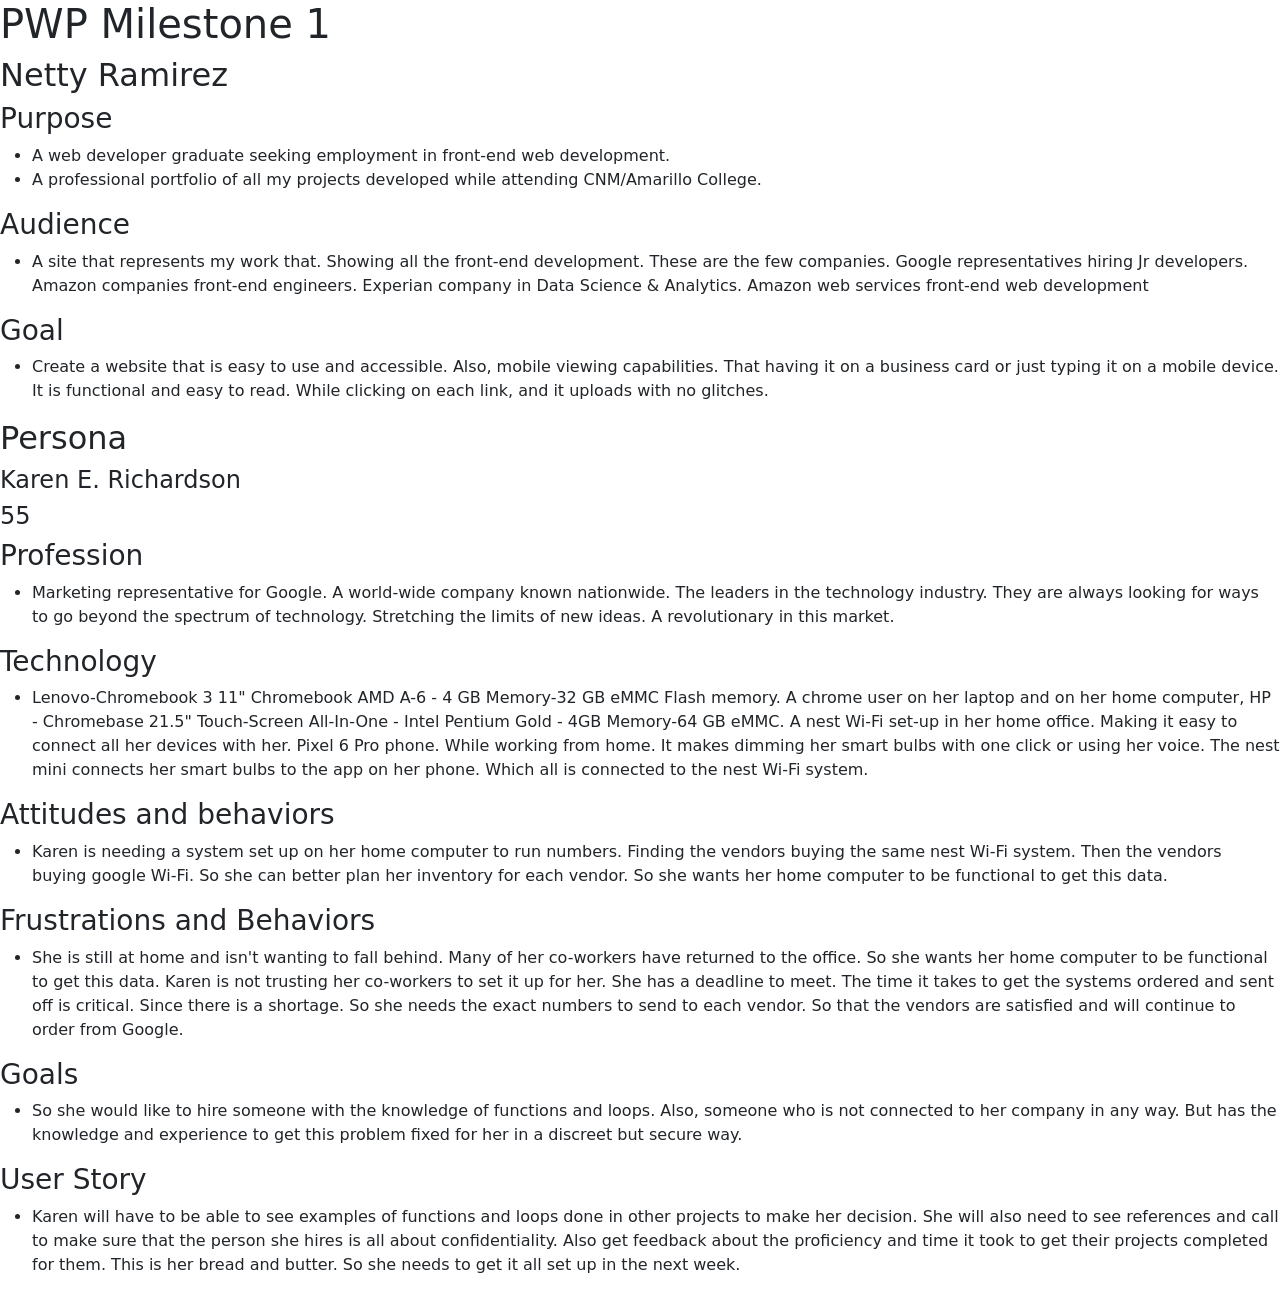
<file: public_html/documentation/milestone-1.html>
<!DOCTYPE html>
<html lang="en" xmlns="http://www.w3.org/1999/html" xmlns="http://www.w3.org/1999/html">
<head>
    <meta charset="UTF-8">
    <title>My PWP</title>
    <meta name="viewport" content="width=device-width, initial-scale=1">


    <link href="https://cdn.jsdelivr.net/npm/bootstrap@5.1.3/dist/css/bootstrap.min.css" rel="stylesheet"
          integrity="sha384-1BmE4kWBq78iYhFldvKuhfTAU6auU8tT94WrHftjDbrCEXSU1oBoqyl2QvZ6jIW3" crossorigin="anonymous">


</head>
<body>
<h1>PWP Milestone 1</h1>

<div>
    <h2>Netty Ramirez</h2>

        <!-- Purpose -->
    <h3>Purpose</h3>
    <ul>
        <li>A web developer graduate seeking employment in front-end web development.</li>
        <li>A professional portfolio of all my projects developed while attending CNM/Amarillo College.</li>
    </ul>
</div>
<div>
    <h3>Audience</h3>
    <ul>
        <li>
           A site that represents my work that. Showing all the front-end development. These are the few companies.
            Google representatives hiring Jr developers. Amazon companies front-end engineers. Experian company
            in Data Science & Analytics. Amazon web services front-end web development
        </li>
    </ul>

    <h3>Goal</h3>
    <ul>
        <li>
            Create a website that is easy to use and accessible. Also, mobile viewing capabilities.
            That having it on a business card or just typing it on a mobile device. It is functional and easy to
            read. While clicking on each link, and it uploads with no glitches.
        </li>
    </ul>
</div>

<!-- Persona -->
<h2>Persona</h2>
<h4>Karen E. Richardson</h4>
<h4>55</h4>

<!-- Profession -->
<h3>Profession</h3>
<ul>
    <li>
        <p>
            Marketing representative for Google. A world-wide company known nationwide.
            The leaders in the technology industry. They are always looking for ways to go beyond the
            spectrum of technology. Stretching the limits of new ideas. A revolutionary in this
            market.
        </p>
    </li>
</ul>

<!-- Technology -->
<h3>Technology</h3>
<ul>
    <li>
        <p>
            Lenovo-Chromebook 3 11" Chromebook AMD A-6 - 4 GB Memory-32 GB eMMC Flash memory. A chrome user on her laptop
            and on her home computer, HP - Chromebase 21.5" Touch-Screen All-In-One - Intel Pentium Gold -
            4GB Memory-64 GB eMMC. A nest Wi-Fi set-up in her home office. Making it easy to connect all her devices with
            her. Pixel 6 Pro phone. While working from home. It makes dimming her smart bulbs with one click or using her
            voice. The nest mini connects her smart bulbs to the app on her phone. Which all is connected to the nest
            Wi-Fi system.
        </p>
    </li>
</ul>

<!-- Attitudes and behaviors -->
<h3>Attitudes and behaviors</h3>
<ul>
    <li>
         <p>
            Karen is needing a system set up on her home computer to run numbers. Finding the
            vendors buying the same nest Wi-Fi system. Then the vendors buying google Wi-Fi.
            So she can better plan her inventory for each vendor. So she wants her home computer
            to be functional to get this data.
         </p>
    </li>
</ul>

<!-- Frustrations and Behaviors -->
<h3>Frustrations and Behaviors</h3>
<ul>
    <li>
        <p>
            She is still at home and isn't wanting to fall behind. Many of her co-workers have returned
            to the office. So she wants her home computer to be functional to get this
            data. Karen is not trusting her co-workers to set it up for her. She has a deadline to meet. The
            time it takes to get the systems ordered and sent off is critical. Since there is a shortage. So
            she needs the exact numbers to send to each vendor. So that the vendors are satisfied and will
            continue to order from Google.
        </p>
    </li>
</ul>

<!-- Goals -->
<h3>Goals</h3>
<ul>
    <li>
        <p>
            So she would like to hire someone with the knowledge of functions and loops. Also,
            someone who is not connected to her company in any way. But has the knowledge and
            experience to get this problem fixed for her in a discreet but secure way.
        <p>
    </li>
</ul>

<!-- User Story -->
<h3>User Story</h3>
<ul>
    <li>
        <p>
            Karen will have to be able to see examples of functions and loops done in other projects to
            make her decision. She will also need to see references and call to make sure that the person
            she hires is all about confidentiality. Also get feedback about the proficiency and time it took
            to get their projects completed for them. This is her bread and butter. So she needs to get it
            all set up in the next week.
        </p>
    </li>
</ul>


<script src="https://cdn.jsdelivr.net/npm/@popperjs/core@2.10.2/dist/umd/popper.min.js"
        integrity="sha384-7+zCNj/IqJ95wo16oMtfsKbZ9ccEh31eOz1HGyDuCQ6wgnyJNSYdrPa03rtR1zdB" crossorigin="anonymous"></script>
<script src="https://cdn.jsdelivr.net/npm/bootstrap@5.1.3/dist/js/bootstrap.min.js"
        integrity="sha384-QJHtvGhmr9XOIpI6YVutG+2QOK9T+ZnN4kzFN1RtK3zEFEIsxhlmWl5/YESvpZ13" crossorigin="anonymous"></script>

</body>
</html>
</file>
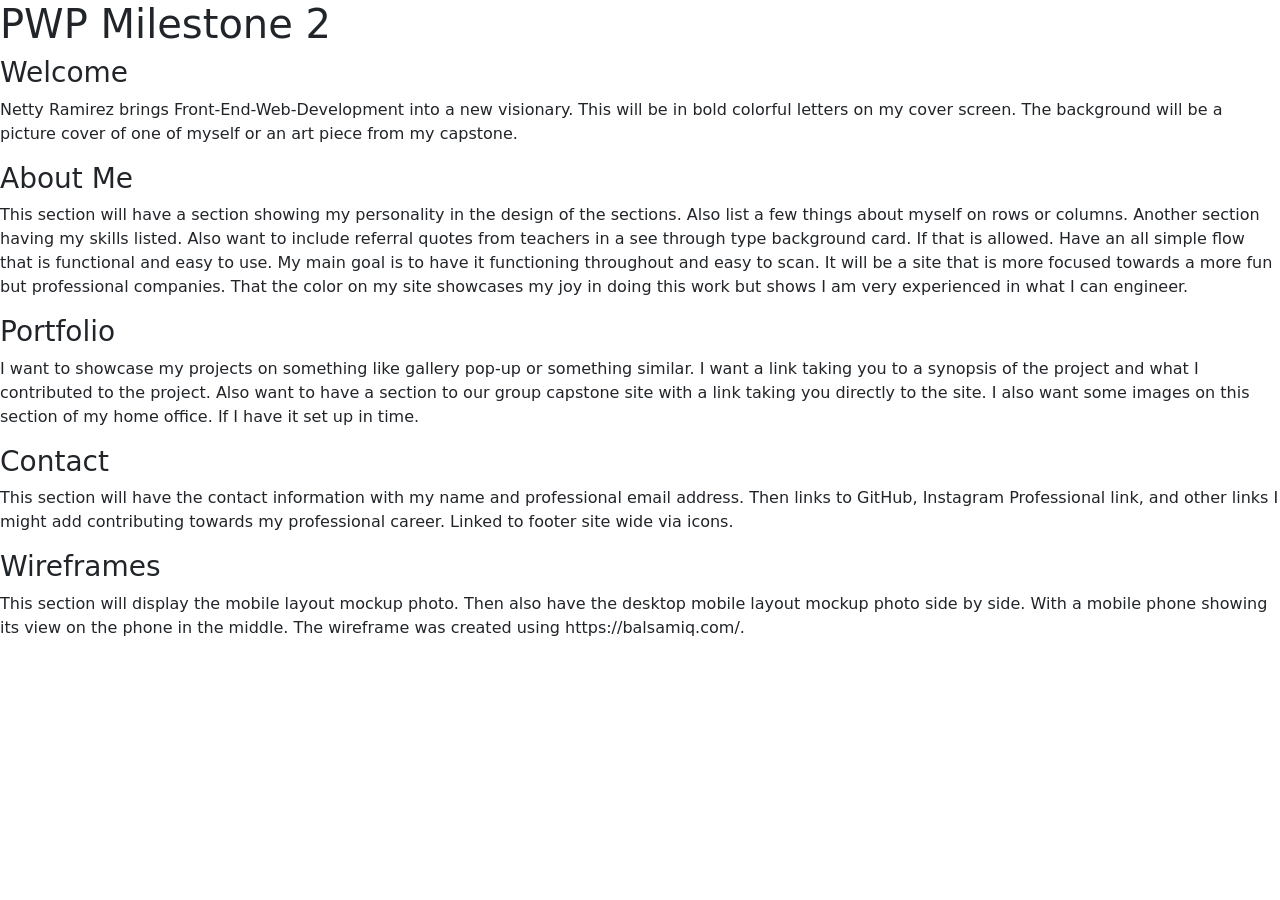
<file: public_html/documentation/milestone-2.html>
<!doctype html>
<html lang="en">
<head>
    <!-- Required meta tags -->
    <meta charset="utf-8">
    <meta name="viewport" content="width=device-width, initial-scale=1">

    <!-- Bootstrap CSS -->
    <link href="https://cdn.jsdelivr.net/npm/bootstrap@5.1.3/dist/css/bootstrap.min.css" rel="stylesheet" integrity="sha384-1BmE4kWBq78iYhFldvKuhfTAU6auU8tT94WrHftjDbrCEXSU1oBoqyl2QvZ6jIW3" crossorigin="anonymous">

    <title>PWP Milestone 2</title>
</head>
<body>
<!--Milestone 2 -->
<h1>PWP Milestone 2</h1>

<!-- Welcome -->
<h3>Welcome</h3>
<p>
    Netty Ramirez brings Front-End-Web-Development into a new visionary. This will be in bold colorful letters on my
    cover screen. The background will be a picture cover of one of myself or an art piece from my capstone.
</p>

<!-- About Me -->
<h3>About Me</h3>
<p>
    This section will have a section showing my personality in the design of the sections. Also list a few things about
    myself on rows or columns. Another section having my skills listed. Also want to include referral quotes from
    teachers in a see through type background card. If that is allowed. Have an all simple flow that is functional and
    easy to use. My main goal is to have it functioning throughout and easy to scan. It will be a site that is more
    focused towards a more fun but professional companies. That the color on my site showcases my joy in doing this work
    but shows I am very experienced in what I can engineer.
</p>

<!-- Portfolio -->
<h3>Portfolio</h3>
<p>
    I want to showcase my projects on something like gallery pop-up or something similar. I want a link taking you to a
    synopsis of the project and what I contributed to the project. Also want to have a section to our group capstone site
    with a link taking you directly to the site. I also want some images on this section of my home office. If I have it
    set up in time.
</p>

<!-- Contact -->
<h3>Contact</h3>
<p>
    This section will have the contact information with my name and  professional email address. Then links to GitHub,
    Instagram Professional link, and other links I might add contributing towards my professional career. Linked to footer
    site wide via icons.
</p>

<!-- Wireframes -->
<h3>Wireframes</h3>
<p>
    This section will display the mobile layout mockup photo. Then also have the desktop mobile layout mockup photo side
    by side. With a mobile phone showing its view on the phone in the middle. The wireframe was created using
    https://balsamiq.com/.
</p>


<script src="https://cdn.jsdelivr.net/npm/bootstrap@5.1.3/dist/js/bootstrap.bundle.min.js" integrity="sha384-ka7Sk0Gln4gmtz2MlQnikT1wXgYsOg+OMhuP+IlRH9sENBO0LRn5q+8nbTov4+1p" crossorigin="anonymous"></script>


</body>
</html>
</file>
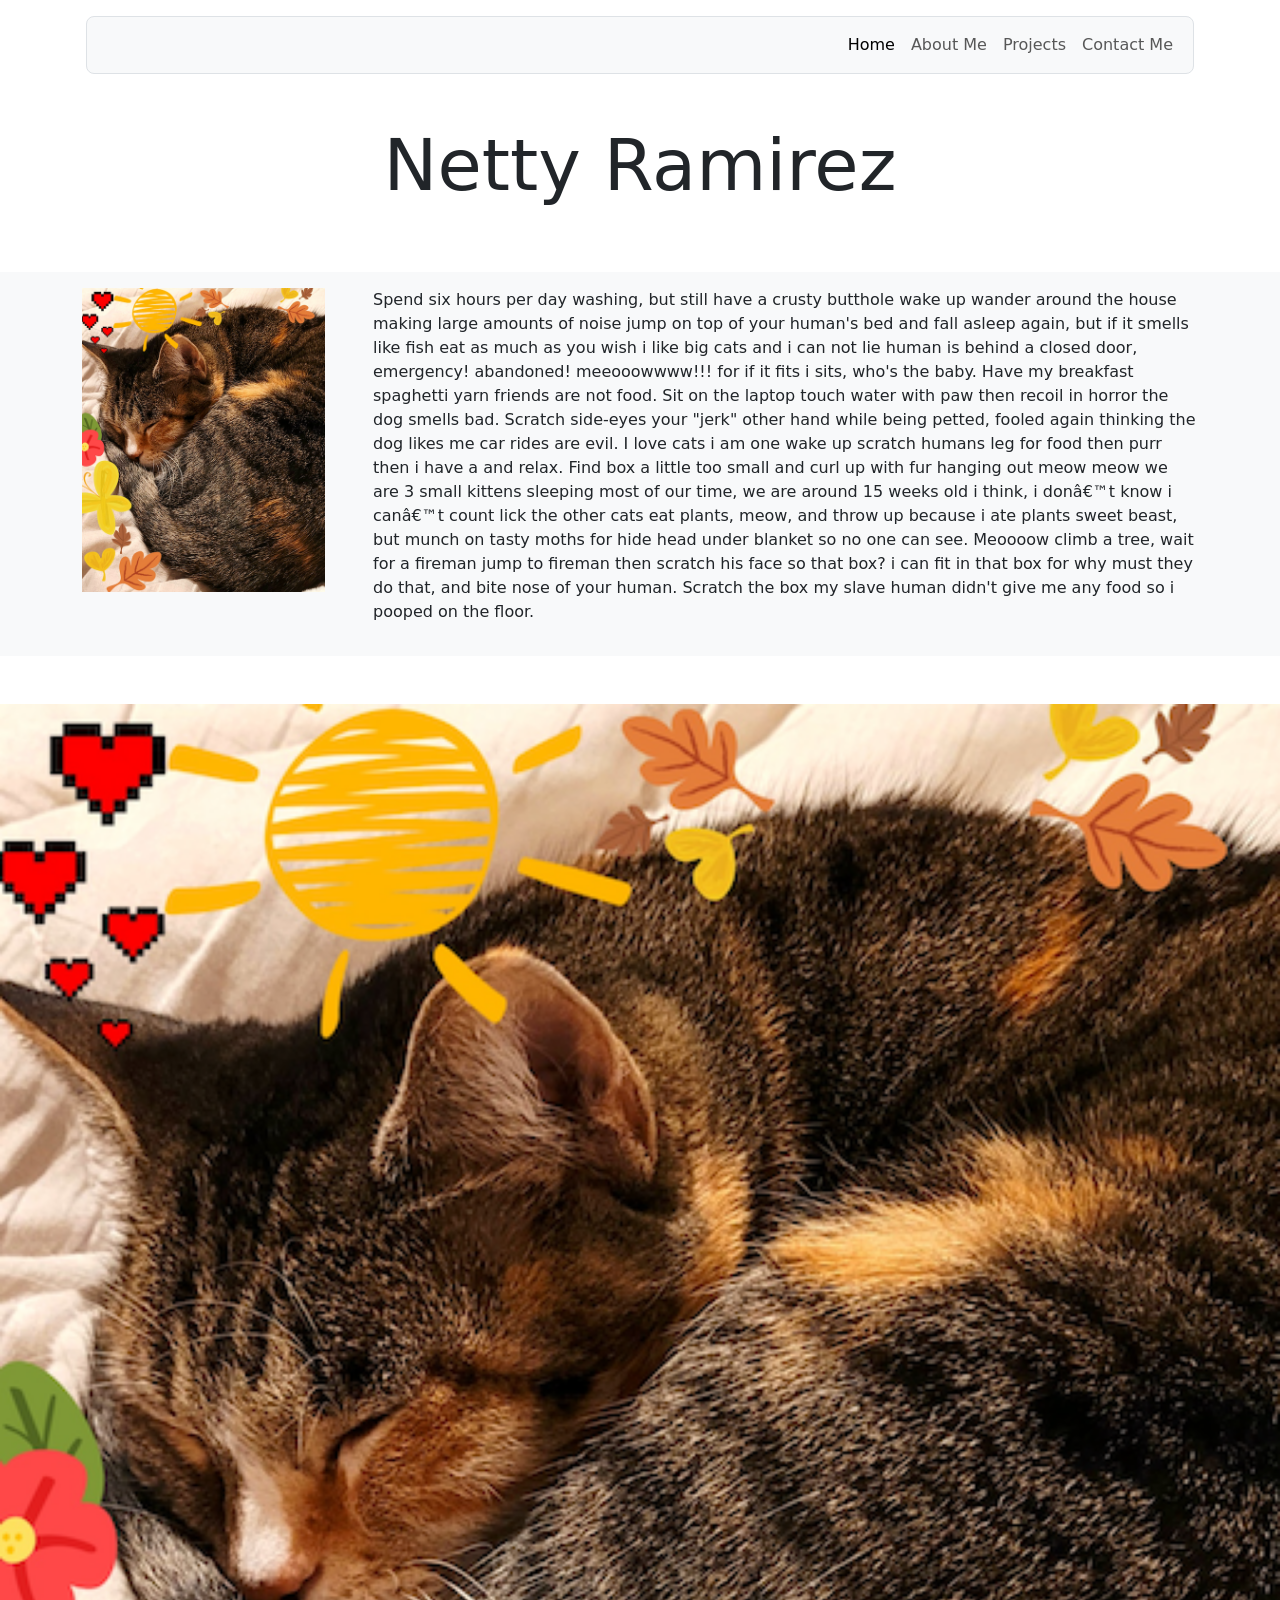
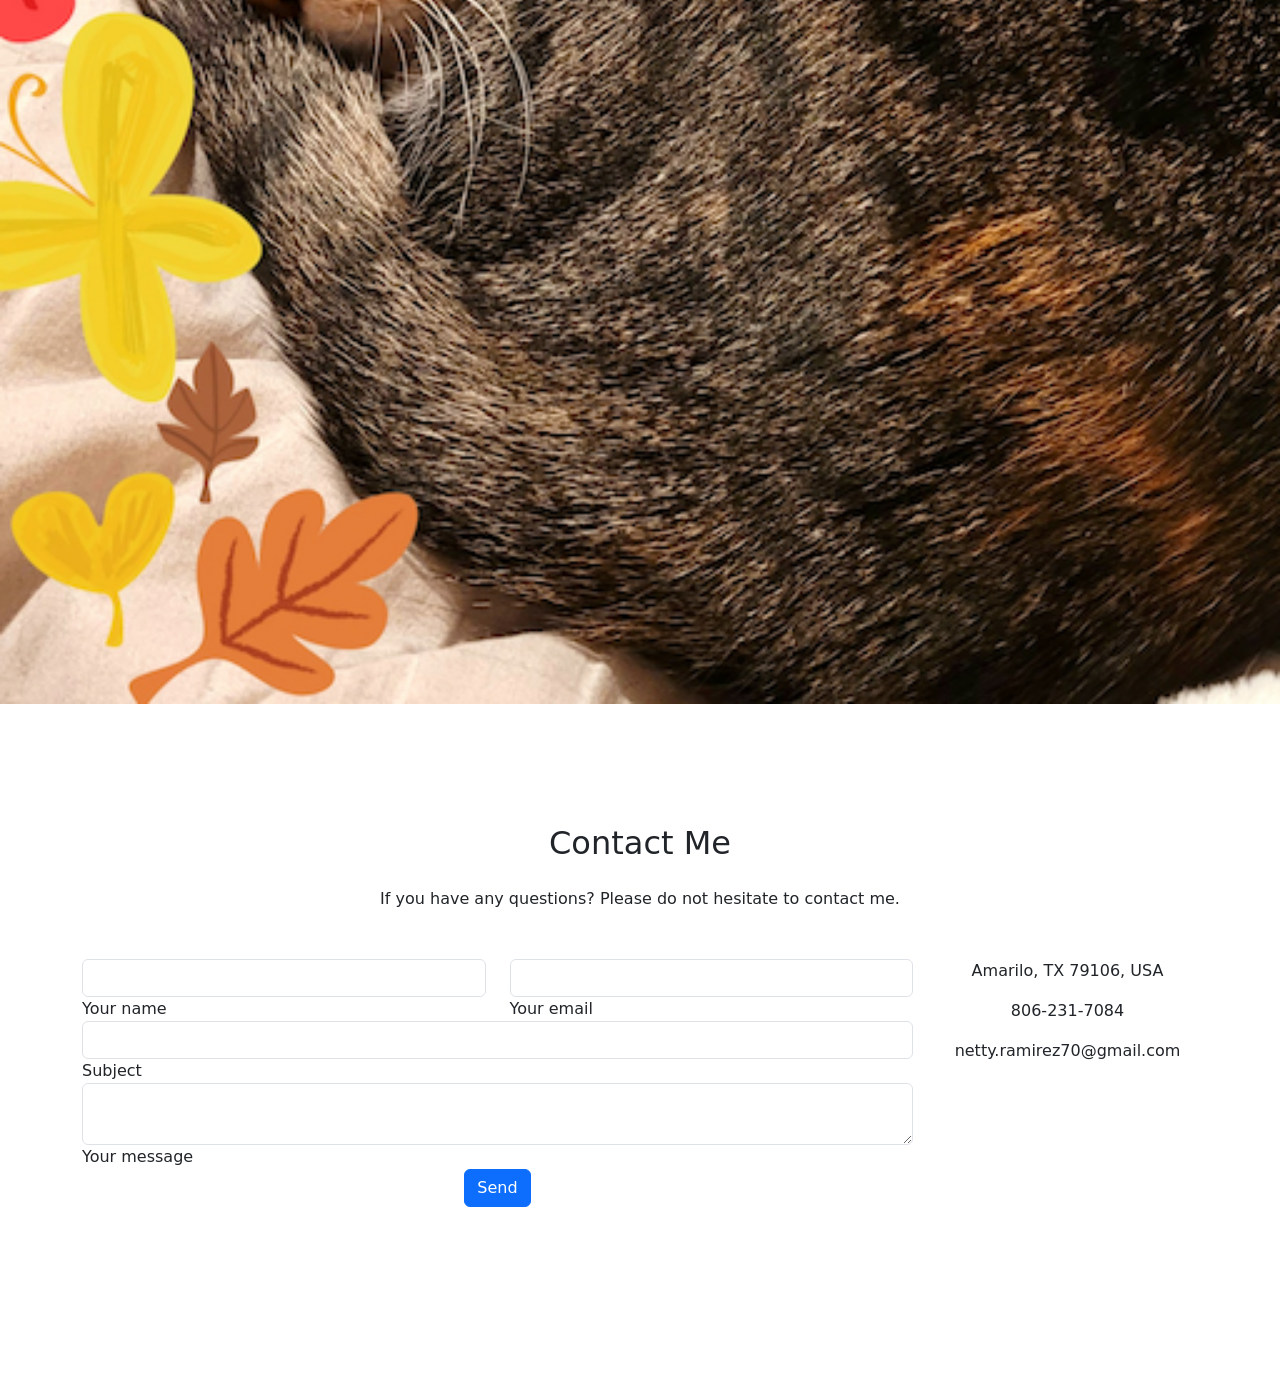
<file: public_html/documentation/NettyRamirez.html>
<!DOCTYPE html>
<html lang="en">
<head>
    <!-- Required meta tags -->
    <meta charset="UTF-8">
    <meta name="viewport" content="width=device-width, initial-scale=1">

    <!-- Bootstrap -->
    <link href="https://cdn.jsdelivr.net/npm/bootstrap@5.1.3/dist/css/bootstrap.min.css"
          rel="stylesheet" integrity="sha384-1BmE4kWBq78iYhFldvKuhfTAU6auU8tT94WrHftjDbrCEXSU1oBoqyl2QvZ6jIW3"
          crossorigin="anonymous">

    <title>Netty Ramirez</title>
</head>
<body>
<!-- Navbar Section -->
<div class="container-lg px-0 px-lg-3 mt-lg-3">
  <nav class="navbar navbar-expand-lg navbar-indigo bg-light border rounded-3">
    <div class="container-fluid" id="navbarContainer">
        <a class="navbar-brand" href="#"></a>
        <button class="navbar-toggler"
                type="button"
                data-bs-toggle="collapse"
                data-bs-target="#navbarNav"
                aria-controls="navbarContainer"
                aria-expanded="false"
                aria-label="Toggle navigation">
            <span class="navbar-toggler-icon"></span>
        </button>
        <div class="collapse navbar-collapse" id="navbarNavAltMarkup">
             <div class="navbar-nav ms-auto">
                 <a class="nav-link active" aria-current="page" href="#">Home</a>
                 <a class="nav-link" href="#">About Me</a>
                 <a class="nav-link" href="#">Projects</a>
                 <a class="nav-link" href="#">Contact Me</a>
             </div>
        </div>
    </div>
  </nav>
</div>

<!-- About Me Section -->
<p class="text-center display-2 py-5">Netty Ramirez</p >
<section class="bg-secondary bg-light p-3">
 <div class="container">
    <div class="row g-5">
        <div class="col-md-3">
            <img src="Pictures/20211111_023915.png" alt="Artemis sleeping"
                 class="img-fluid d-block mx-auto mb-5" width="512" height="640"></div>
        <div class="col-md-9">
                <p>
                    Spend six hours per day washing, but still have a crusty butthole wake up wander around the house
                    making large amounts of noise jump on top of your human's bed and fall asleep again,
                    but if it smells like fish eat as much as you wish i like big cats and i can not lie human is behind
                    a closed door, emergency! abandoned! meeooowwww!!! for if it fits i sits,
                    who's the baby. Have my breakfast spaghetti yarn friends are not food. Sit on the laptop touch water
                    with paw then recoil in horror the dog smells bad. Scratch side-eyes your "jerk" other hand while
                    being petted, fooled again thinking the dog likes me car rides are evil. I love cats i am one wake
                    up scratch humans leg for food then purr then i have a and relax. Find box a little too small and
                    curl up with fur hanging out meow meow we are 3 small kittens sleeping most of our time, we are
                    around 15 weeks old i think, i donâ€™t know i canâ€™t count lick the other cats eat plants, meow,
                    and throw up because i ate plants sweet beast, but munch on tasty moths for hide head under blanket
                    so no one can see. Meoooow climb a tree, wait for a fireman jump to fireman then scratch his face
                    so that box? i can fit in that box for why must they do that, and bite nose of your human.
                    Scratch the box my slave human didn't give me any food so i pooped on the floor.
                </p>
        </div>
    </div>
 </div>
</section>

<!-- Projects -->
<section class="py-5">
<div id="carouselExampleSlidesOnly" class="carousel slide" data-bs-ride="carousel">
    <div class="carousel-inner">
        <div class="carousel-item active">
            <img src="./Pictures/20211111_023915.png" class="d-block w-100" alt="..."/>
        </div>
        <div class="carousel-item">
            <img src="./Pictures/20211111_023915.png" class="d-block w-100" alt="..."/>
        </div>
        <div class="carousel-item">
            <img src="./Pictures/20211111_023915.png" class="d-block w-100" alt="..."/>
        </div>
    </div>
</div>
</section>


<!-- Contact Me -->
<!-- Section: Contact -->
<section class="container mb-4 py-5">

    <!--Section heading-->
    <h2 class="h1-responsive font-weight-bold text-center my-4">Contact Me</h2>
    <!--Section description-->
    <p class="text-center w-responsive mx-auto mb-5">If you have any questions?
        Please do not hesitate to contact me.</p>

    <div class="row">

        <!--Grid column-->
        <div class="col-md-9 mb-md-0 mb-5">
            <form id="contact-form" name="contact-form">

                <!--Grid row-->
                <div class="row">

                    <!--Grid column-->
                    <div class="col-md-6">
                        <div class="md-form mb-0">
                            <input type="text" id="name" name="name" class="form-control">
                            <label for="name" class="">Your name</label>
                        </div>
                    </div>
                    <!--Grid column-->

                    <!--Grid column-->
                    <div class="col-md-6">
                        <div class="md-form mb-0">
                            <input type="text" id="email" name="email" class="form-control">
                            <label for="email" class="">Your email</label>
                        </div>
                    </div>
                    <!--Grid column-->

                </div>
                <!--Grid row-->

                <!--Grid row-->
                <div class="row">
                    <div class="col-md-12">
                        <div class="md-form mb-0">
                            <input type="text" id="subject" name="subject" class="form-control">
                            <label for="subject" class="">Subject</label>
                        </div>
                    </div>
                </div>
                <!--Grid row-->

                <!--Grid row-->
                <div class="row">

                    <!--Grid column-->
                    <div class="col-md-12">

                        <div class="md-form">
                            <textarea typeof="text" id="message" name="message" rows="2" class="form-control md-textarea"></textarea>
                            <label for="message">Your message</label>
                        </div>

                    </div>
                </div>
                <!--Grid row-->

            </form>

            <div class="text-center text-md-left">
                <a class="btn btn-primary" onclick="document.getElementById('contact-form').submit();">Send</a>
            </div>
                <div class="status"></div>
        </div>
        <!--Grid column-->

        <!--Grid column-->
        <div class="col-md-3 text-center">
            <ul class="list-unstyled mb-0">
                <li><i class="fas fa-map-marker-alt fa-2x"></i>
                    <p>Amarilo, TX 79106, USA</p>
                </li>

                <li><i class="fas fa-phone mt-4 fa-2x"></i>
                    <p>806-231-7084</p>
                </li>

                <li><i class="fas fa-envelope mt-4 fa-2x"></i>
                    <p>netty.ramirez70@gmail.com</p>
                </li>
            </ul>
        </div>
        <!--Grid column-->

    </div>

</section>
<!--Section: Contact -->


<!-- Footer Buttons -->
<a class="btn btn-social-icon btn-twitter py-5">
    <span class="fa fa-twitter"></span>
</a>


<!-- Bootstrap Bundle with Popper -->
<script src="https://cdn.jsdelivr.net/npm/bootstrap@5.1.3/dist/js/bootstrap.bundle.min.js"
        integrity="sha384-ka7Sk0Gln4gmtz2MlQnikT1wXgYsOg+OMhuP+IlRH9sENBO0LRn5q+8nbTov4+1p" crossorigin="anonymous"></script>
</body>
</html>
</file>
